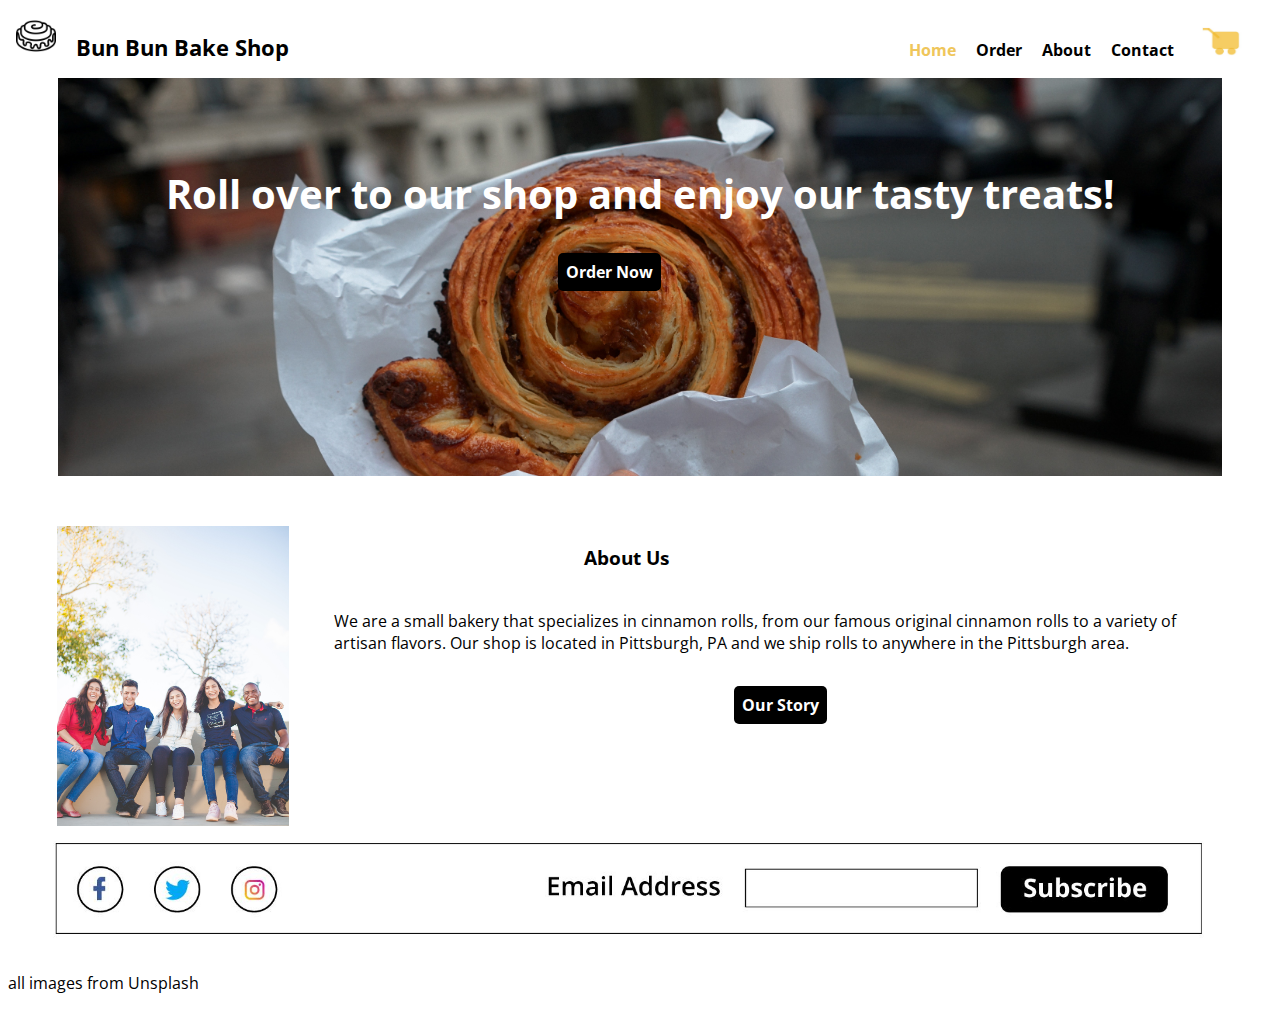
<file: index.html>
<!DOCTYPE html>
<html lang="en">

<head>
    <title>Bun Bun Bake Shop</title>
    <meta charset="UTF-8">
    <!-- styles -->
    <link rel="stylesheet" type="text/css" href="style.css">
    <!-- fonts -->
    <link href="https://fonts.googleapis.com/css2?family=Open+Sans&display=swap" rel="stylesheet">
</head>

<body>
    <div class="nav">
        <nav>
            <ul>
                <li class="roll"><img src="img/roll.png" alt="cinnamon roll icon"></li>
                <li class="title"><a href="index.html" style="font-size: 22px;">Bun Bun Bake Shop</a></li>
                <div class="link-elements"></div>
                    <li><a href="index.html" style="color: #EFC65B">Home</a></li>
                    <li><a href="order.html">Order</a></li>
                    <li><a href="index.html">About</a></li>
                    <li><a href="index.html">Contact</a></li>
                    <li><img src="../img/cart.JPG" alt="shopping cart icon"></li>
                </div>
            </ul>
        </nav>
    </div>

    <div class="intro">
        <p>Roll over to our shop and enjoy our tasty treats!</p>
        <a href="order.html">Order Now</a>
    </div>

    <div>
        <section class="aboutUs">
            <div class="row">
                <div class="col">
                    <img src="img/students.jpg" alt="group of students">
                </div>
                <div class="col col2">
                    <h3>About Us</h3>
                    <p>We are a small bakery that specializes in cinnamon rolls, from our famous original cinnamon rolls to a variety of artisan flavors. Our shop is located in Pittsburgh, PA and we ship rolls to anywhere in the Pittsburgh area. </p>
                    <a href="index.html">Our Story</a>
                </div>
            </div>
        </section>
    </div>

    <footer>
        <div class="footer">
            <img src="./img/footer.JPG" alt="follow social media and email">
            <br>
            <p>all images from Unsplash</p>
        </div>
    </footer>

</body>

</html>
</file>
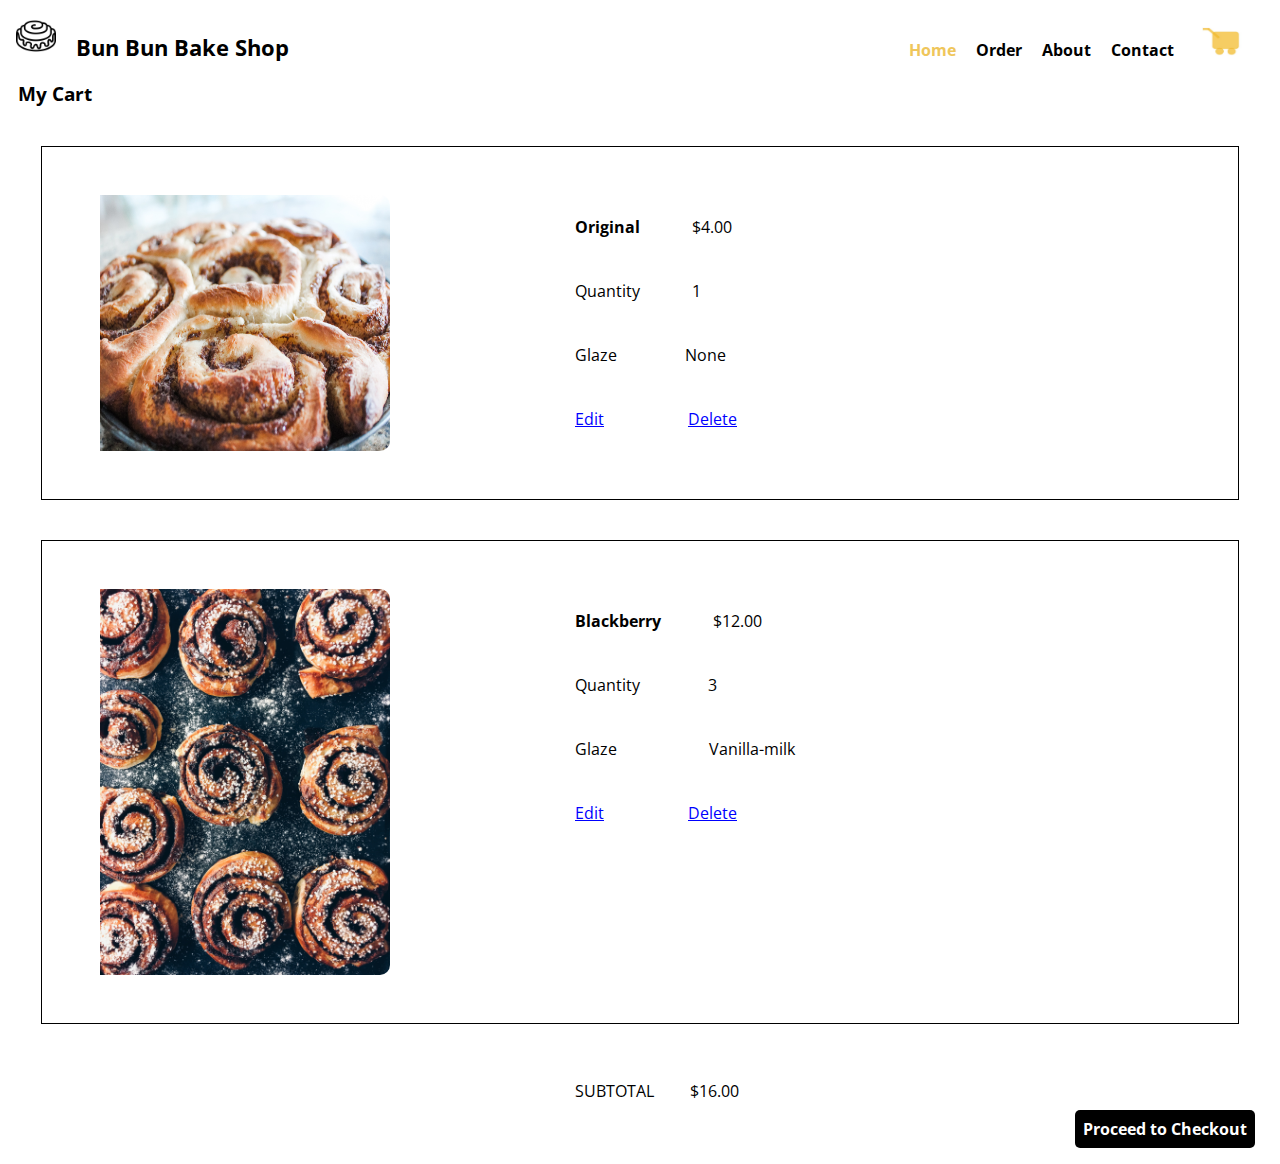
<file: homework_6/cart.html>
<!DOCTYPE html>
<html lang="en">

<head>
    <title>Bun Bun Bake Shop</title>
    <meta charset="UTF-8">
    <!-- styles -->
    <link rel="stylesheet" type="text/css" href="../style.css">
    <!-- fonts -->
    <link href="https://fonts.googleapis.com/css2?family=Open+Sans&display=swap" rel="stylesheet">
</head>

<body>
    <div class="nav">
        <nav>
            <ul>
                <li class="roll"><img src="../img/roll.png" alt="cinnamon roll icon"></li>
                <li class="title"><a href="index.html" style="font-size: 22px;">Bun Bun Bake Shop</a></li>
                <div class="link-elements"></div>
                    <li><a href="../index.html" style="color: #EFC65B">Home</a></li>
                    <li><a href="../order.html">Order</a></li>
                    <li><a href="../index.html">About</a></li>
                    <li><a href="../index.html">Contact</a></li>
                    <li><img src="../img/cart.JPG" alt="shopping cart icon"></li>
                </div>
            </ul>
        </nav>
    </div>

    <div class="myCart">
        <h3 class="cart">My Cart</h3>
        <div class="cards-flex">
            <div class="card1">
                <div class="card-details row">
                    <img src="../img/original.jpg" alt="original cinnamon roll" class="col">
                    <div class="col text">
                        <span class="title">Original&emsp;&emsp;&emsp;</span>
                        <span class="price">$4.00</span>
                        <br>
                        <span class="quantity">Quantity&emsp;&emsp;&emsp;</span>
                        <span class="quantity">1</span>
                        <br>
                        <span class="glaze">Glaze&emsp;&emsp;&emsp;</span>
                        <span class="glaze">&emsp;None</span>
                        <br>
                        <span style="color: blue; text-decoration: underline;">Edit</span>
                        <span>&emsp;&emsp;&emsp;&emsp;&ensp;&nbsp;</span>
                        <span style="color: blue; text-decoration: underline;">Delete</span>
                    </div>
                    
                </div>
            </div>

            <div class="card1">
                <div class="card-details row">
                    <img src="../img/blackberry.jpg" alt="blackberry cinnamon roll" class="col">
                    <div class="col text">
                        <span class="title">Blackberry&emsp;&emsp;&emsp;</span>
                        <span class="price">$12.00</span>
                        <br>
                        <span class="quantity">Quantity&emsp;&emsp;&emsp;</span>
                        <span class="quantity">&emsp;3</span>
                        <br>
                        <span class="glaze">Glaze&emsp;&emsp;&emsp;</span>
                        <span class="glaze">&emsp;&emsp;&ensp;Vanilla-milk</span>
                        <br>
                        <span style="color: blue; text-decoration: underline;">Edit</span>
                        <span>&emsp;&emsp;&emsp;&emsp;&ensp;&nbsp;</span>
                        <span style="color: blue; text-decoration: underline;">Delete</span>
                    </div>
                </div>
            </div>
        <div class="total">
            <p>SUBTOTAL&emsp;&emsp; $16.00</p>
            <a href="../index.html">Proceed to Checkout</a>
            <p></p>
        </div>
    </div>
</body>

</html>
</file>
<file: style.css>
/* global */
* {
    font-family: 'Open Sans', sans-serif;
}

/* navigation bar */
nav {
    top: 0;
    left: 0;
    width: 100%;
}

.title {
    font-weight: bolder;
}

.nav {
    display: inline-block;
}

nav img {
    width: 40px;
    height: 40px;
    padding-left: 0.5rem;
}

nav a {
    font-size: 1rem;
    color: black;
    text-decoration: none;
    font-weight: bold;
}
li {
    display: inline;
    margin-right: 1rem;
}
ul {
    margin: 0;
    padding: 0.5rem 0 0;
}
nav ul {
    display: inline-block;
}

/* home page */
.intro {
    background-image: url("./img/coverImage.jpg");
    background-size:cover;
    color: white;
    height:350px;
    margin-left: 50px;
    margin-right: 50px;
    padding-top: 3rem;
    margin-top: 1rem;
    display: block;
    font-weight: bold;
}

.intro p {
    text-align: center;
    font-size: 40px;    
}

.intro a {
    color: white;
    text-decoration: none;
    font-weight: bold;
    background-color: black;
    padding: .5rem;
    margin-left: 500px;
    border-radius: 5px;
}

footer img{
    max-width: 1200px;
    margin-left: 20px;
}

/* order page*/
.cards-flex {
    display: flex;
    flex-direction: row;
    justify-content: center;
    flex-wrap:wrap;
}

.card {
    width: 33%;
    text-align: center;
    margin: 2px;
}

.card img {
    max-width: 300px;
    height: 200px;
}

.card:hover {
    background-color: #EFC65B;
    border-radius: 5px;
}

.card-hover {
    display: none;
}

.card-col {
    display: flex;
    flex-direction: column;
}
.card-row {
    padding-top: 10px;
}

.menu {
    margin-left: 550px;
}

.link-elements {
    display: inline;
    margin-left: 600px;
}

/* order details page*/
.row {
    display: flex;
    justify-content: space-between;
}

.col {
    flex-basis: 25%;
    border-radius: 10px;
    padding-left: 10px;
    padding-top: 50px;
    box-sizing: border-box;
}

.col2 {
    flex-basis: 75%;
}

h3 {
    margin-left: 250px;
    margin-bottom: 40px;
}

.col img {
    max-width: 350px;
    max-height: 300px;
    padding-left: 39px;
    display: inline-block;
}

.col2 p {
    margin-right: 50px;
    margin-bottom: 40px;
}

.col2 a {
    color: white;
    background-color: black;
    text-decoration: none;
    font-weight: bold;
    padding: .5rem;
    border-radius: 5px;
    margin-left: 400px;
}

.inner-col {
    display: flex;
    flex-direction: column;
    margin-bottom: 10px;
    margin-left: 20px;
}

.inner-row {
    flex-wrap: nowrap;
    display: inline-block;
    margin-top: 20px;
}

.inner-col p {
    margin-bottom: 0px;
}

.bullet-points li{
    display: block;
    text-decoration: none;
    color: #000;
    margin-left: 30px;
}

.inner-col a {
    width: 90px;
}

.reviews {
    margin-left: 0px;
}

.lauren {
    margin-left: 50px;
}

#glaze {
    margin-top: 20px;
    margin-right: 10px;
}

.circle {
    border-radius: 50%;
    background-color: #EFC65B;
    margin-left: 40px;
    padding-left: 8px;
}

select {
    margin-left: 60px;
    background-color: #EFC65B;
}

.card-details a {
    color: white;
    text-decoration: none;
    font-weight: bold;
    background-color: black;
    padding: .5rem;
    border-radius: 5px;
}

/* cart page */
.myCart a {
    color: white;
    text-decoration: none;
    font-weight: bold;
    background-color: black;
    padding: .5rem;
    border-radius: 5px;
    margin-left: 500px;
    margin-bottom: 50px;
}

.card1 {
    width: 1100px;
    border: 1px solid black;
    padding: 3rem;
    margin-bottom: 40px;
}

.cart {
    margin-left: 10px;
}

.card1 img {
    max-width: 300px;
}

.text {
    margin-right: 350px;
    line-height: 400%;
}

.card-details.row .col {
    padding-top: 0px;
}

.total {
    padding-left: 550px;
}
</file>
